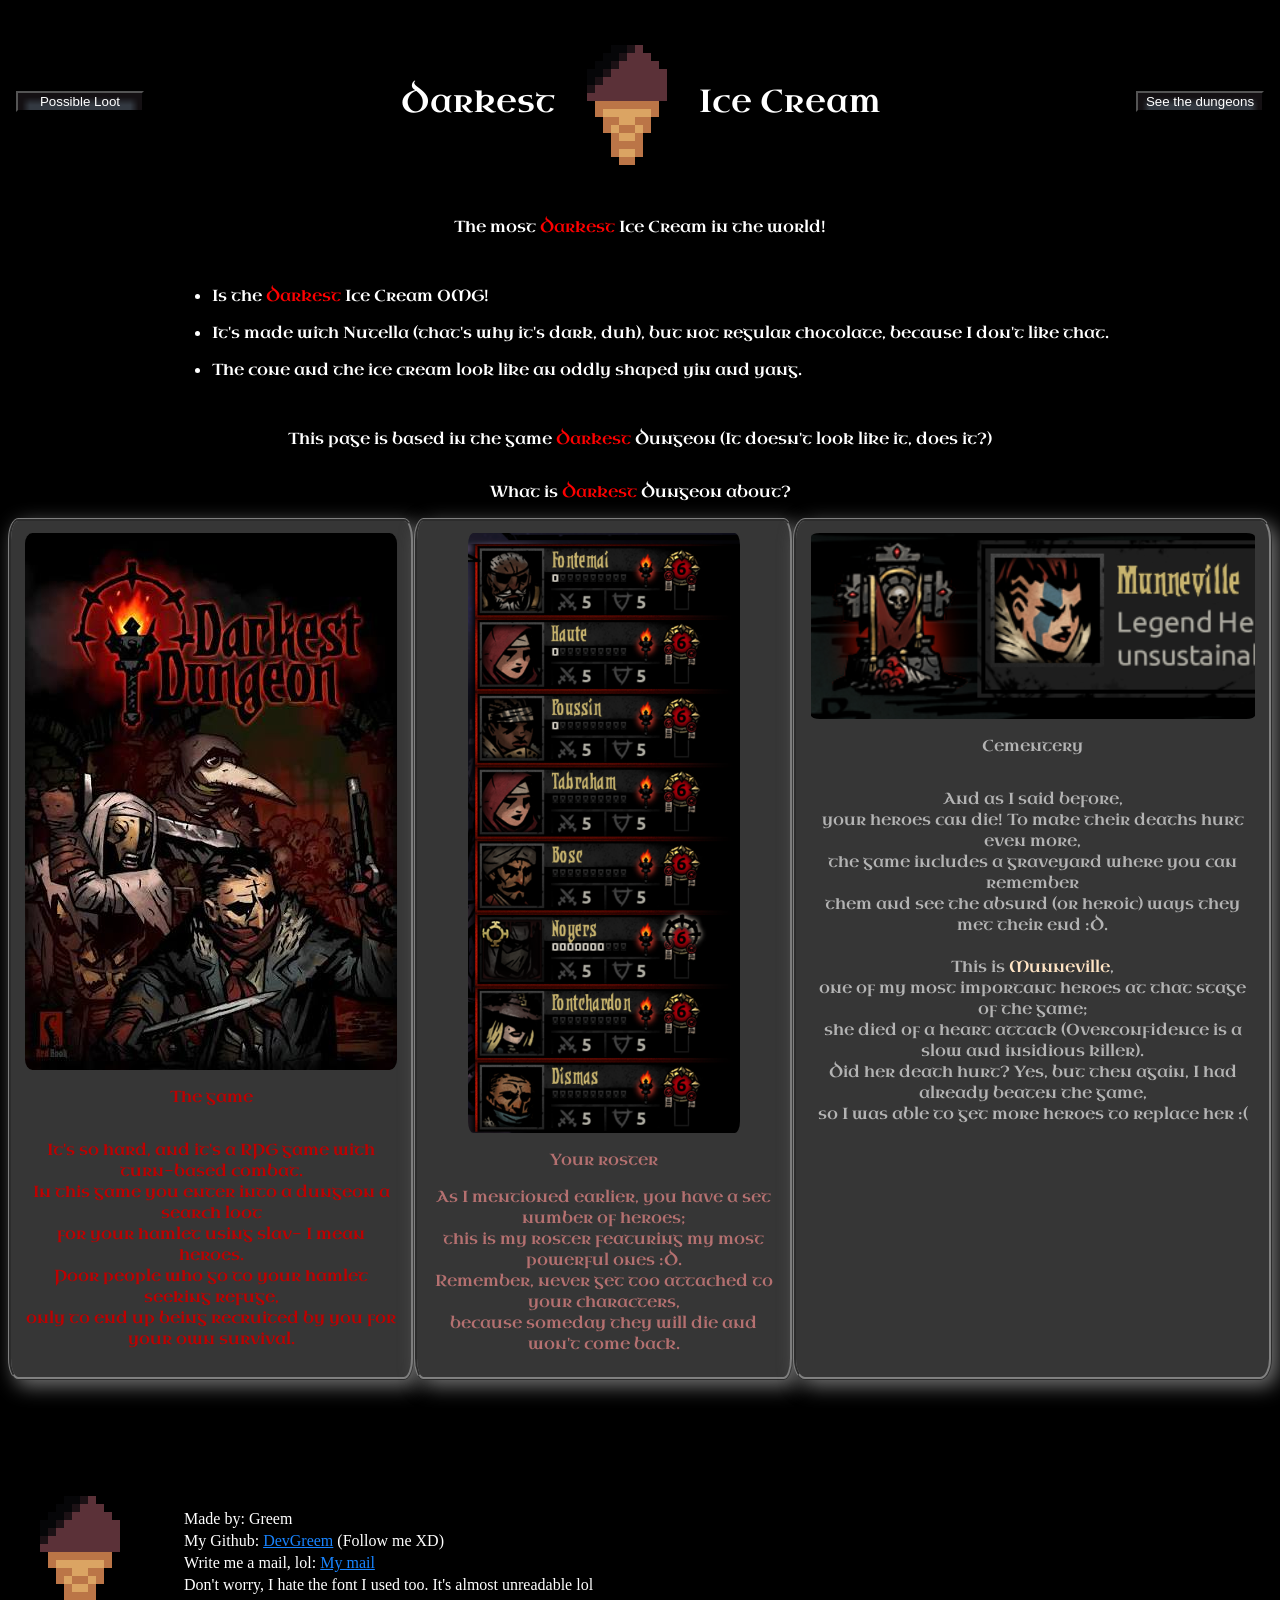
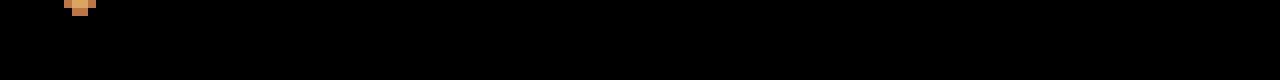
<file: index.html>
<!DOCTYPE html>
<html lang="en">
<head>
	<meta charset="UTF-8">
	<meta name="viewport" content="width=device-width, initial-scale=1.0">
	<title>Darkest Ice Cream</title>
	<link rel="icon" href="favicon.ico" type="image/x-icon"/>
	<link rel="stylesheet" href="index.css">
	<link rel="stylesheet" href="global.css">
</head>
<body>


	<iframe src="./pages/header/header.html" class="all-width" style="height: 188px;" frameborder="0"></iframe>

	<section class="flex flex-column align-center" style="gap: 0px;">
		<p class="uncial">
			The most <span style="color: red;">Darkest</span> Ice Cream in the world!
		</p>
		
		<ul class="uncial">
			<li>
				<p>Is the <span style="color: red;">Darkest</span> Ice Cream OMG!</p>
			</li>
			<li>
				<p>It's made with Nutella (that's why it's dark, duh), but not regular chocolate, because I don't like that.</p>
			</li>
			<li>
				<p>The cone and the ice cream look like an oddly shaped yin and yang.</p>
			</li>
		</ul>

		<div class="uncial flex flex-column">
			<p>
				This page is based in the game <span style="color: red;">Darkest</span> Dungeon (It doesn't look like it, does it?)
			</p>

			<p class="self-align-center">
				What is <span style="color:red;">Darkest</span> Dungeon about?
			</p>
		</div>

		<div id="darkest-cards" class="flex justify-around uncial all-width text-center">
			
			<div id="darkest-dungeon" class="darkest-card">
				<img src="assets/images/png/darkest-dungeon.png" alt="">
				<p>The game</p>
				<p>
					It's so hard, and it's a RPG game with turn-based combat.
					<br>
					In this game you enter into a dungeon a search loot
					<br>
					for your hamlet using slav- I mean heroes.
					<br>
					Poor people who go to your hamlet seeking refuge,
					<br>
					only to end up being recruited by you for your own survival.
				</p>
			</div>

			<div id="roster" class="darkest-card">
				<img src="assets/images/png/roster.png" alt="">
				<p>Your roster</p>
				As I mentioned earlier, you have a set number of heroes;
				<br>
				this is my roster featuring my most powerful ones :D.
				<br>
				Remember, never get too attached to your characters,
				<br>
				because someday they will die and won't come back.				
			</div>

			<div id="cementery" class="darkest-card">
				<img src="assets/images/png/short-munneville-death.png" alt="">
				<p>Cementery</p>

				<p>
					And as I said before,
					<br>
					your heroes can die! To make their deaths hurt even more,
					<br>
					the game includes a graveyard where you can remember
					<br>
					them and see the absurd (or heroic) ways they met their end :D.
					<br>
					<br>
					This is <span style="color:bisque">Munneville</span>,
					<br>
					one of my most important heroes at that stage of the game;
					<br>
					she died of a heart attack (Overconfidence is a slow and insidious killer).
					<br>
					Did her death hurt? Yes, but then again, I had already beaten the game,
					<br>
					so I was able to get more heroes to replace her :(
				</p>
			</div>
		</div>
	</section>

	<iframe src="./pages/footer/footer.html" class="all-width" style="height: 188px;margin-top:100px" frameborder="0"></iframe>
</body>
</html>
</file>
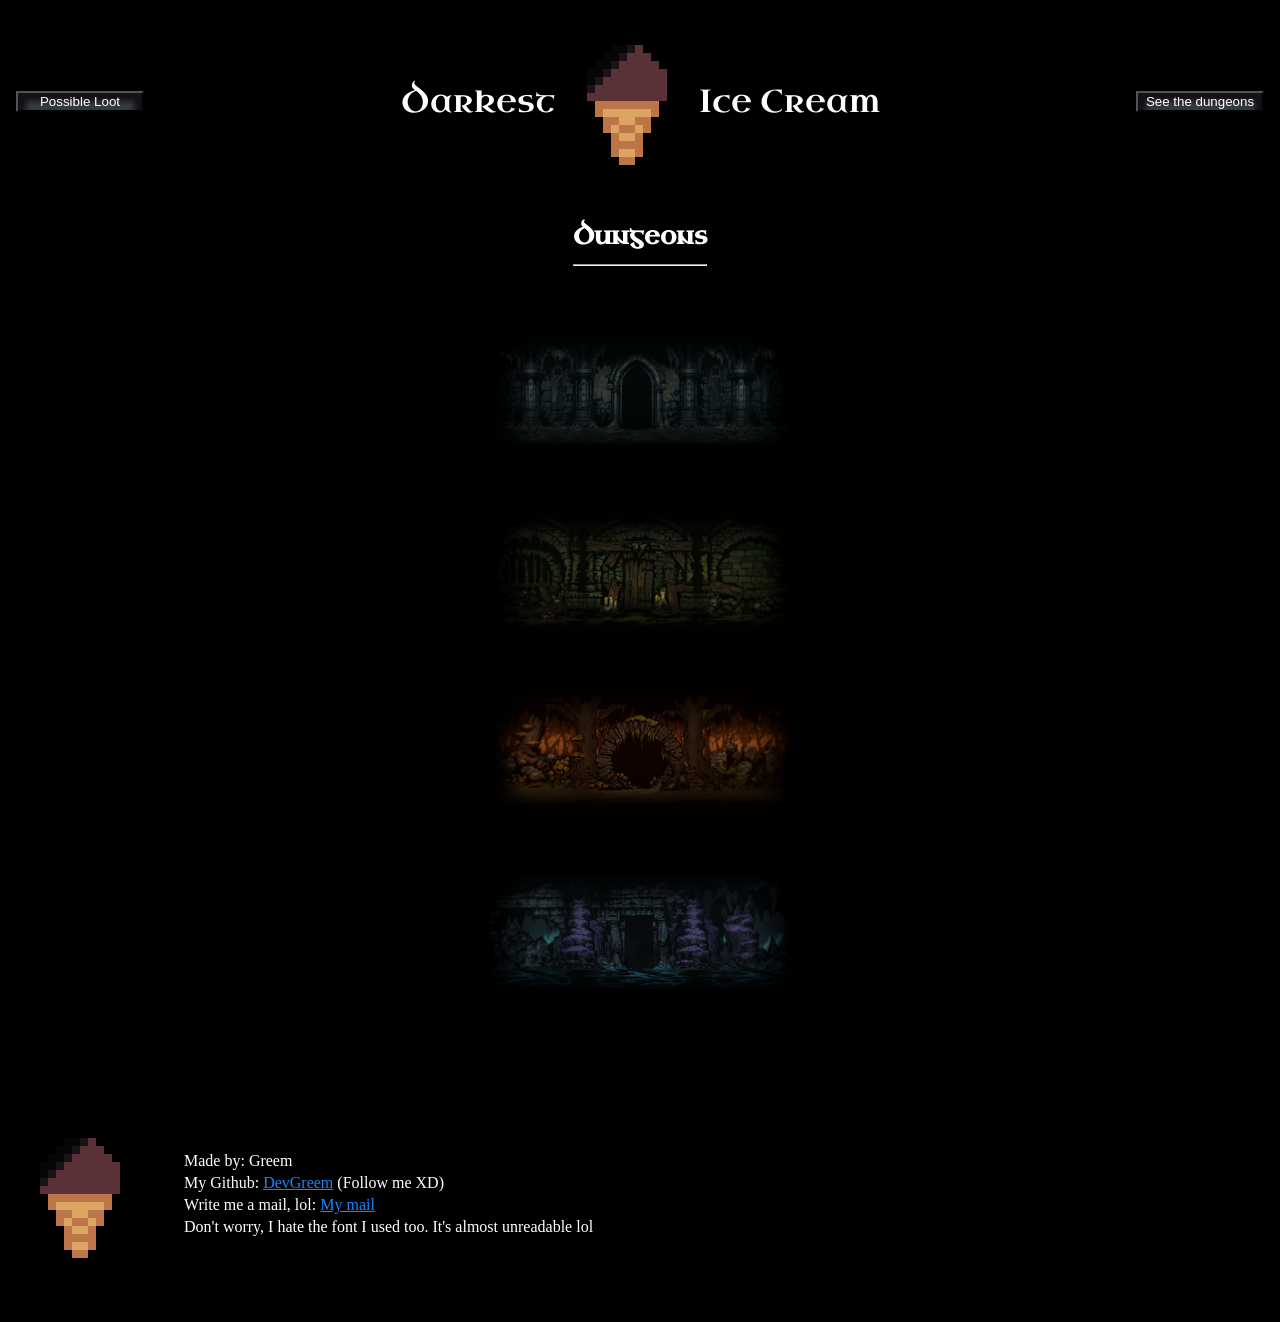
<file: pages/dungeons/dungeons.html>
<!DOCTYPE html>
<html lang="en">
<head>
	<meta charset="UTF-8">
	<meta name="viewport" content="width=device-width, initial-scale=1.0">
	<title>Darkest Ice Cream</title>
	<link rel="stylesheet" href="../../global.css">
	<link rel="stylesheet" href="dungeon.css">
	<link rel="shortcut icon" href="../../favicon.ico" type="image/x-icon">
</head>
<body>
	<iframe src="../header/header.html" class="all-width" style="height: 188px;" frameborder="0"></iframe>

	<section class="flex flex-column uncial align-center" style="gap:12px;">

		<h2>Dungeons <hr></h2>

		<div class="dungeon flex">
			<img src="../../assets/images/png/ruins.png" alt="">
			
			<div class="grid align-center">
				<p>The ruins</p>
				<p>This is the most easy dungeon, lol. It's literally the tutorial. Recommended for noobs</p>
			</div>
		</div>

		<div class="dungeon flex">
			<img src="../../assets/images/png/warrens.png" alt="">
			<div class="grid align-center">
				<p>The warrens</p>
				<p>It's so sickly, has strong monsters, so much diseases, stress, and so much mini strong bosses. <br>I hate it >:(</p>
			</div>
		</div>

		<div class="dungeon flex">
			<img src="../../assets/images/png/weald.png" alt="">
			<div class="grid align-center">
				<p>The wealds</p>
				<p>
					He's maps are huge, You will need so much torches and had enemies with lot PROT. This is moderately easy...
					<br>
					Except when you have to fight a mini-boss that can instantly kill your heroes, that’s not funny.
				</p>
			</div>
		</div>

		<div class="dungeon flex">
			<img src="../../assets/images/png/cove.png" alt="">
			<div class="grid align-center">
				<p>The cove</p>
				<p>
					It's hard, high damage (some normal enemies can insta kill), moderately cantity of diseases, high stress, etc...
					<br>
					It's the wealds but hard, lol
				</p>
			</div>
		</div>

	</section>

	<iframe src="../footer/footer.html" class="all-width" style="height: 188px;margin-top:100px" frameborder="0"></iframe>
</body>
</html>
</file>
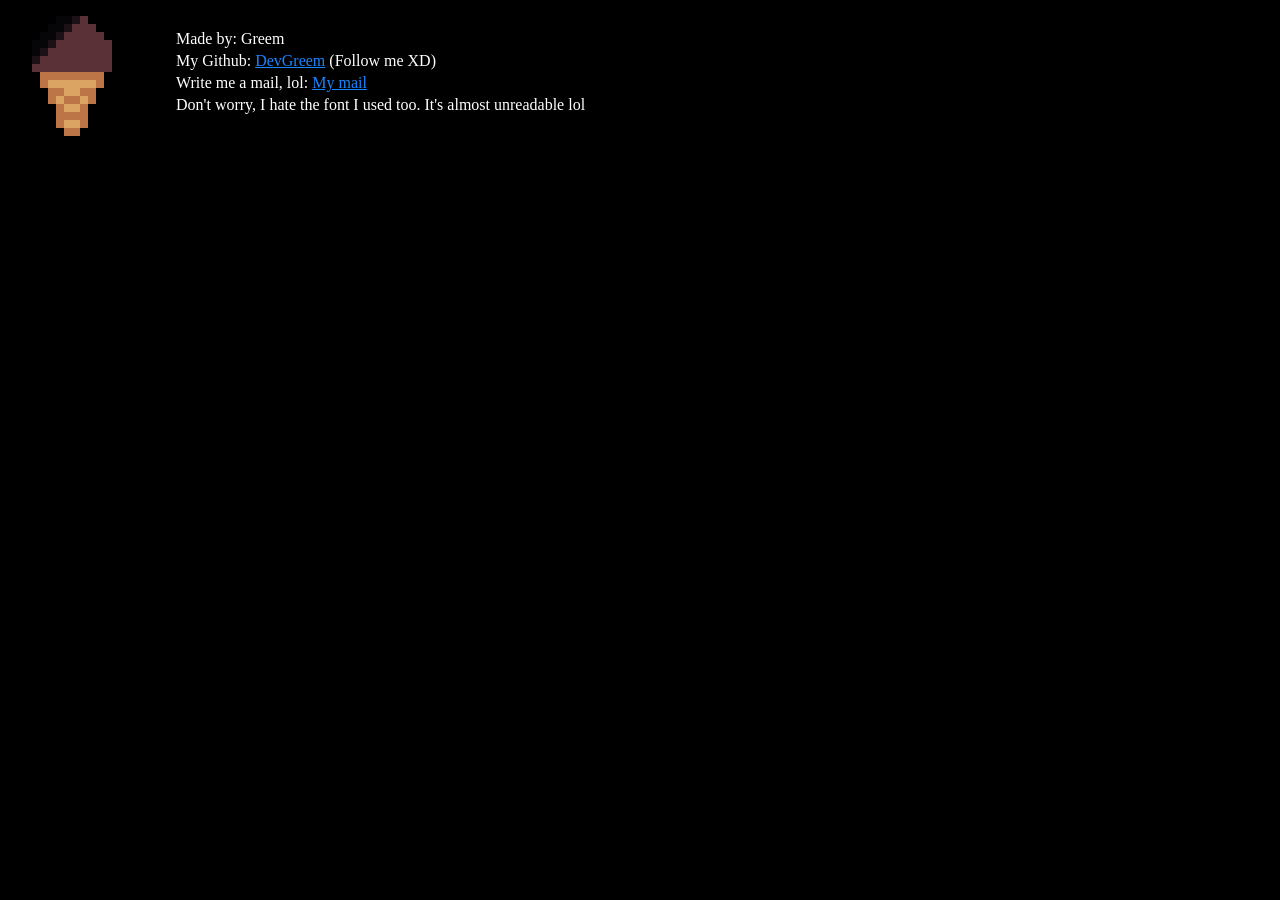
<file: pages/footer/footer.html>
<!DOCTYPE html>
<html lang="en">
<head>
	<meta charset="UTF-8">
	<meta name="viewport" content="width=device-width, initial-scale=1.0">
	<title>Footer</title>
	<link rel="stylesheet" href="../../global.css">
</head>
<body>
	<footer class="flex align-center">

		<img src="../../assets/images/png/the-darkest-ice-cream.png" class="scaled128 non-pixelated">

		<ul style="list-style: none;">
			<li style="margin-bottom: 4px;">Made by: Greem</li>
			<li style="margin-bottom: 4px;">My Github: <a href="https://github.com/DevGreem" style="color:rgb(24, 132, 255)" target="_parent">DevGreem</a> (Follow me XD)</li>
			<li style="margin-bottom: 4px;">Write me a mail, lol: <a href="mailto:ian.pichardo@hotmail.com" style="color:rgb(24, 132, 255)" target="_parent">My mail</a></li>
			<li>Don't worry, I hate the font I used too. It's almost unreadable lol</li>
		</ul>
	</footer>
</body>
</html>
</file>
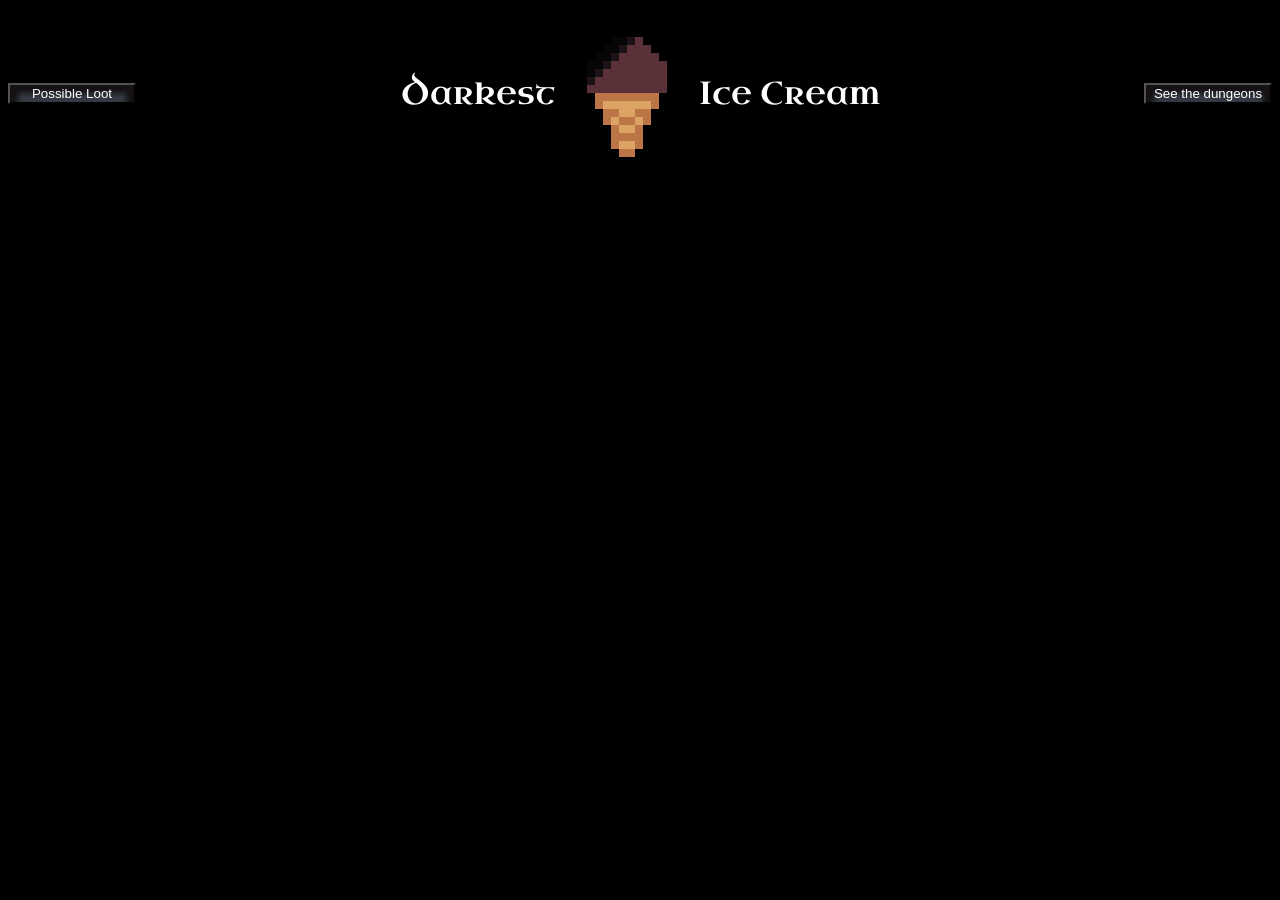
<file: pages/header/header.html>
<!DOCTYPE html>
<html lang="en">
<head>
	<meta charset="UTF-8">
	<meta name="viewport" content="width=device-width, initial-scale=1.0">
	<title>Header</title>
	<link rel="stylesheet" href="../../global.css">
	<link rel="stylesheet" href="header.css">
</head>
<body>
	
	<header class="all-width uncial flex justify-between align-center">

		<a href="../loots/loots.html" target="_parent">
			<button class="darkest-button">Possible Loot</button>
		</a>

		<h1 id="title" class="uncial">
			<a href="../../index.html" target="_parent" class="flex align-center">
				Darkest
				<div id="darkest-ice">
					<img class="non-pixelated scaled128" style="vertical-align: middle;" src="../../assets/images/png/the-darkest-ice-cream.png"/>
					<img id="lightned" class="non-pixelated scaled128" src="../../assets/images/png/the-lightned-ice-cream.png" alt="">
				</div>
				Ice Cream
			</a>
		</h1>

		<a href="../dungeons/dungeons.html" target="_parent">
			<button class="darkest-button">See the dungeons</button>
		</a>
	</header>
</body>
</html>
</file>
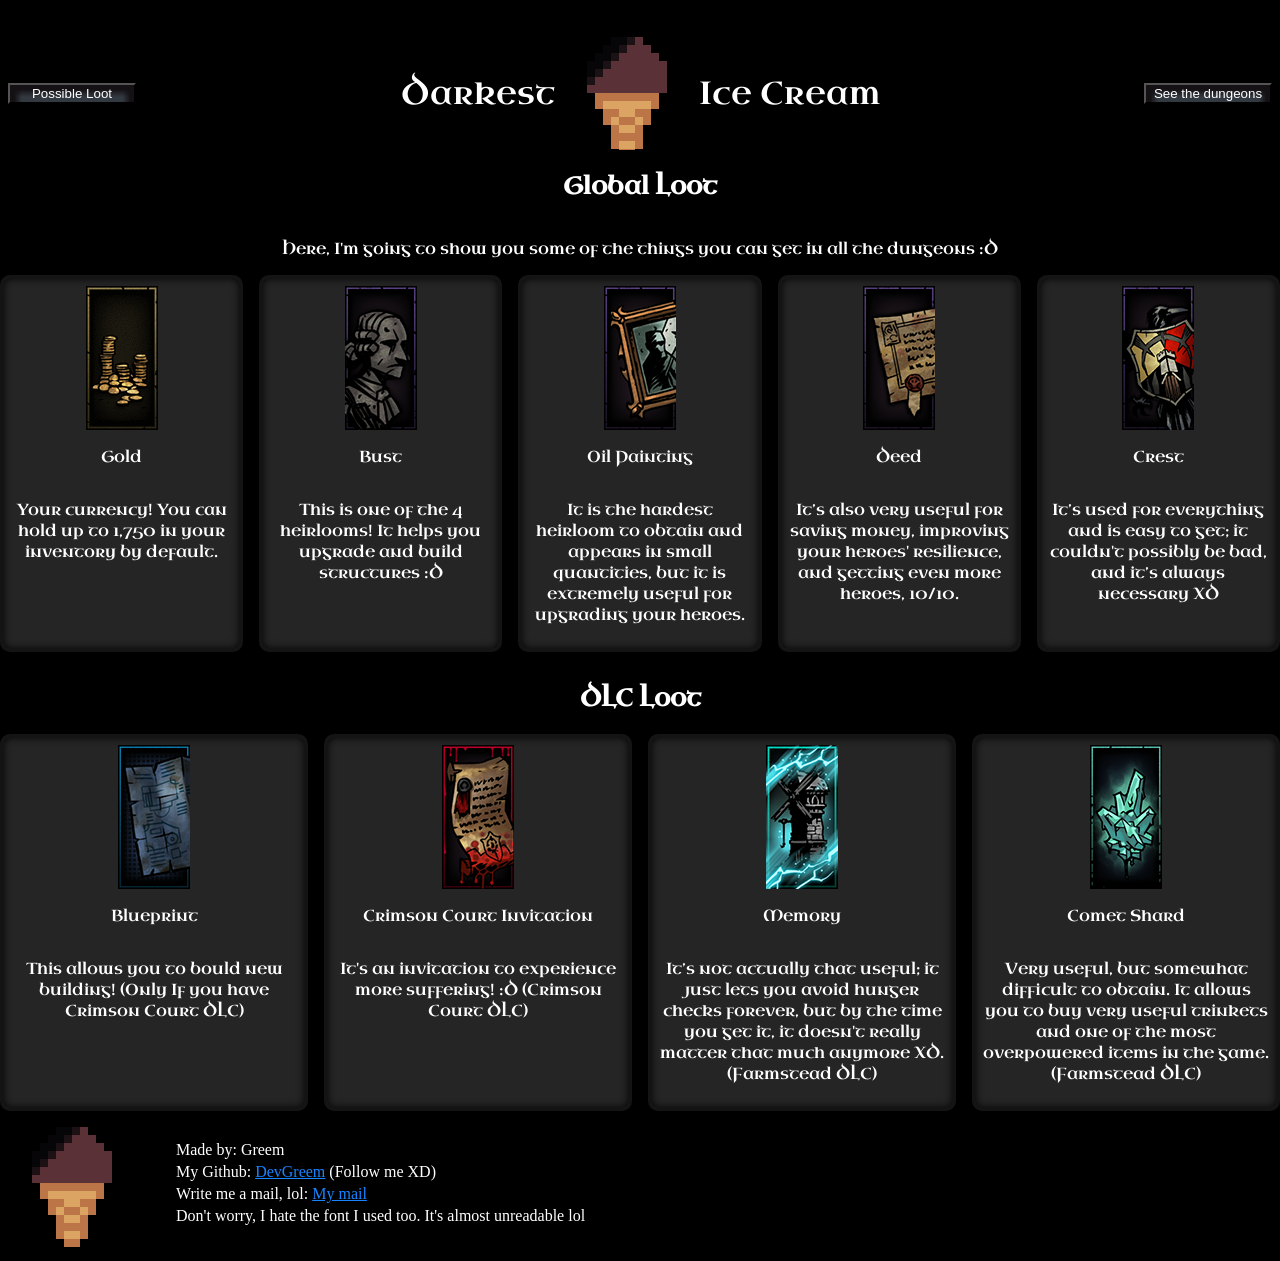
<file: pages/loots/loots.html>
<!DOCTYPE html>
<html lang="en">
<head>
	<meta charset="UTF-8">
	<meta name="viewport" content="width=device-width, initial-scale=1.0">
	<title>Darkest Ice Cream</title>
	<link rel="stylesheet" href="../../global.css">
	<link rel="stylesheet" href="loots.css">
	<link rel="shortcut icon" href="../../favicon.ico" type="image/x-icon">
</head>
<body>
	<iframe src="../header/header.html" class="all-width" style="height: 188px;" frameborder="0"></iframe>

	<section class="flex flex-column align-center uncial">
		<h2>Global Loot</h2>
		<p>Here, I'm going to show you some of the things you can get in all the dungeons :D</p>

		<div class="grid">
			<div class="loot">
				<img src="../../assets/images/gif/gold.gif" alt="">
				<p>Gold</p>
				<p>Your currency! You can hold up to 1,750 in your inventory by default.</p>
			</div>

			<div class="loot">
				<img src="../../assets/images/webp/bust.webp" alt="">
				<p>Bust</p>
				<p>This is one of the 4 heirlooms! It helps you upgrade and build structures :D</p>
			</div>

			<div class="loot">
				<img src="../../assets/images/webp/oil_painting.webp" alt="">
				<p>Oil Painting</p>
				<p>It is the hardest heirloom to obtain and appears in small quantities, but it is extremely useful for upgrading your heroes.</p>
			</div>

			<div class="loot">
				<img src="../../assets/images/webp/deed.webp" alt="">
				<p>Deed</p>
				<p>It’s also very useful for saving money, improving your heroes' resilience, and getting even more heroes, 10/10.</p>
			</div>

			<div class="loot">
				<img src="../../assets/images/webp/crest.webp" alt="">
				<p>Crest</p>
				<p>It’s used for everything and is easy to get; it couldn't possibly be bad, and it’s always necessary XD</p>
			</div>
		</div>

		<h2 style="margin-top: 30px;">DLC Loot</h2>

		<div id="columns-4" class="grid place-center">
			
			<div class="loot">
				<img src="../../assets/images/webp/blueprint.webp" alt="">
				<p>Blueprint</p>
				<p>This allows you to bould new building! (Only If you have Crimson Court DLC)</p>
			</div>

			<div class="loot">
				<img src="../../assets/images/webp/invitation.webp" alt="">
				<p>Crimson Court Invitation</p>
				<p>It's an invitation to experience more suffering! :D (Crimson Court DLC)</p>
			</div>

			<div class="loot">
				<img src="../../assets/images/webp/memory.webp" alt="">
				<p>Memory</p>
				<p>
					It’s not actually that useful; it just lets you avoid hunger checks forever, but by the time you get it, it doesn't really matter that much anymore XD.
					<br>
					(Farmstead DLC)
				</p>
			</div>
			<div class="loot">
				<img src="../../assets/images/webp/shard.webp" alt="">
				<p>Comet Shard</p>
				<p>
					Very useful, but somewhat difficult to obtain. It allows you to buy very useful trinkets and one of the most overpowered items in the game.
					<br>
					(Farmstead DLC)
				</p>
			</div>
		</div>
	</section>

	<iframe src="../footer/footer.html" class="all-width" style="height: 188px;" frameborder="0"></iframe>
</body>
</html>
</file>
<file: index.css>
h1 img {
	vertical-align: middle;
	width: 128px;
	height: 128px;
}

#darkest-dungeon {
	color: rgb(190, 0, 0);
}

#roster {
	color: rgb(180, 112, 112)
}

#roster img {
	max-height: 600px;
}

#cementery {
	color: rgb(179, 179, 179);
}

.darkest-card {
	display: flex;
	flex-direction: column;
	align-items: center;
	background-color: rgb(54, 54, 54);
	padding: 12px;
	border-radius: 2.5%;
	box-shadow: 6px 6px 20px  rgb(116, 116, 116);
	border-color: grey;
	border-style: ridge;
}

.darkest-card img {
	border-radius: 2%;
}
</file>
<file: global.css>
@import url('https://fonts.googleapis.com/css2?family=Pixelify+Sans:wght@400..700&family=Press+Start+2P&family=Uncial+Antiqua&display=swap');

html {
	background-color: black;
}

body {
	color: white;
}

.uncial {
  font-family: "Uncial Antiqua", system-ui;
  font-weight: 400;
  font-style: normal;
}

.non-pixelated {
	image-rendering: pixelated;
}

.scaled32 {
	width: 32px;
	height: 32;
}

.scaled64 {
	width: 64px;
	height: 64px;
}

.scaled128 {
	width: 128px;
	height: 128px;
}

.scaled256 {
	width: 256px;
	height: 256px;
}

.scaled512 {
	width: 512px;
	height: 512px;
}

.scaled1024 {
	width: 1024px;
	height: 1024px;
}

.justify-center {
	justify-content: center;
}

.align-center {
	align-items: center;
}

.self-justify-center {
	justify-self: center;
}

.self-align-center {
	align-self: center;
}

.flex {
	display: flex;
}

.grid {
	display: grid;
}

.block {
	display: block;
}

.flex-column {
	flex-direction: column;
}

.justify-between {
	justify-content: space-between;
}

.justify-around {
	justify-content: space-around;
}

.all-screen-height {
	height: 100dvh;
}

.all-screen-width {
	width: 100dvw;
}

.all-width {
	width: 100%;
}

.all-height {
	height: 100%;
}

.pos-fixed {
	position: fixed;
}

.text-center {
	text-align: center;
}

.place-center {
	place-content: center;
}
</file>
<file: pages/dungeons/dungeon.css>
.dungeon .grid {
	grid-template-columns: 0fr;
	transition: grid-template-columns 0.6s ease-in-out;
	align-content: center;
}

.dungeon p {
	overflow: hidden;
	white-space: nowrap;
	text-align: center;
	margin: 0;
	padding: 0;
	/* max-width: 0;
	opacity: 0;
	transition: max-width 0.4s ease-in-out, opacity 0.2s ease-in-out; */
}

/* .dungeon:hover p {
	max-width: max-content;
	opacity: 1;
} */

.dungeon:hover .grid {
	grid-template-columns: 1fr;
}
</file>
<file: pages/header/header.css>
a {
	text-decoration: none;
	color: white;
}

#title {
	scale: 1;
	transition: scale 0.2s ease-in-out;
}

#title a {
	gap: 8px;
}

#title:hover {
	scale: 1.05;
}

.darkest-button {
	background-image: url("../../assets/images/png/button-background.png");
	background-repeat: no-repeat;
	background-size: cover;
	color: white;
	width: 128px;
}

.darkest-button {
	transition-property: all;
	transition-duration: 0.2s;
}

.darkest-button:hover {
	scale: 1.075;
}

#darkest-ice {
	position: relative;
	width: 128px;
	height: 128px;
	flex-shrink: 0;
}

#darkest-ice img {
	position: absolute;
	top: 0;
	left: 0;
	width: 100%;
	height: 100%;
}

#lightned {
	margin-top: -4px;
	top: -8px !important;
	height: 135px !important;
	opacity: 0;
	transition: opacity 1s ease-in-out;
	z-index: 1;
}

#title:hover #lightned {
	opacity: 1;
}
</file>
<file: pages/loots/loots.css>
html, body {
	height: 100%;
	margin: 0%
}

body {
	display: flex;
	flex-direction: column;
	min-height: 100vh;
}

section {
	flex: 1;
}

.grid {
	grid-template-columns: repeat(5, 1fr);
	gap: 16px;
}

#columns-4 {
	grid-template-columns: repeat(4, 1fr) !important;
}

.loot {
	display: flex;
	flex-direction: column;
	align-items: center;
	background-color: rgb(37, 37, 37);
	padding: 8px;
	border-radius: 10px;
	border-color: rgb(20, 20, 20);
	border-style: solid;
	transition: transform 0.2s ease-in;
	transform: translateY(0);
	box-shadow: inset 0px 0px 8px black;
	text-align: center;
}

.loot:hover {
	transform: translateY(-10px);
}
</file>
